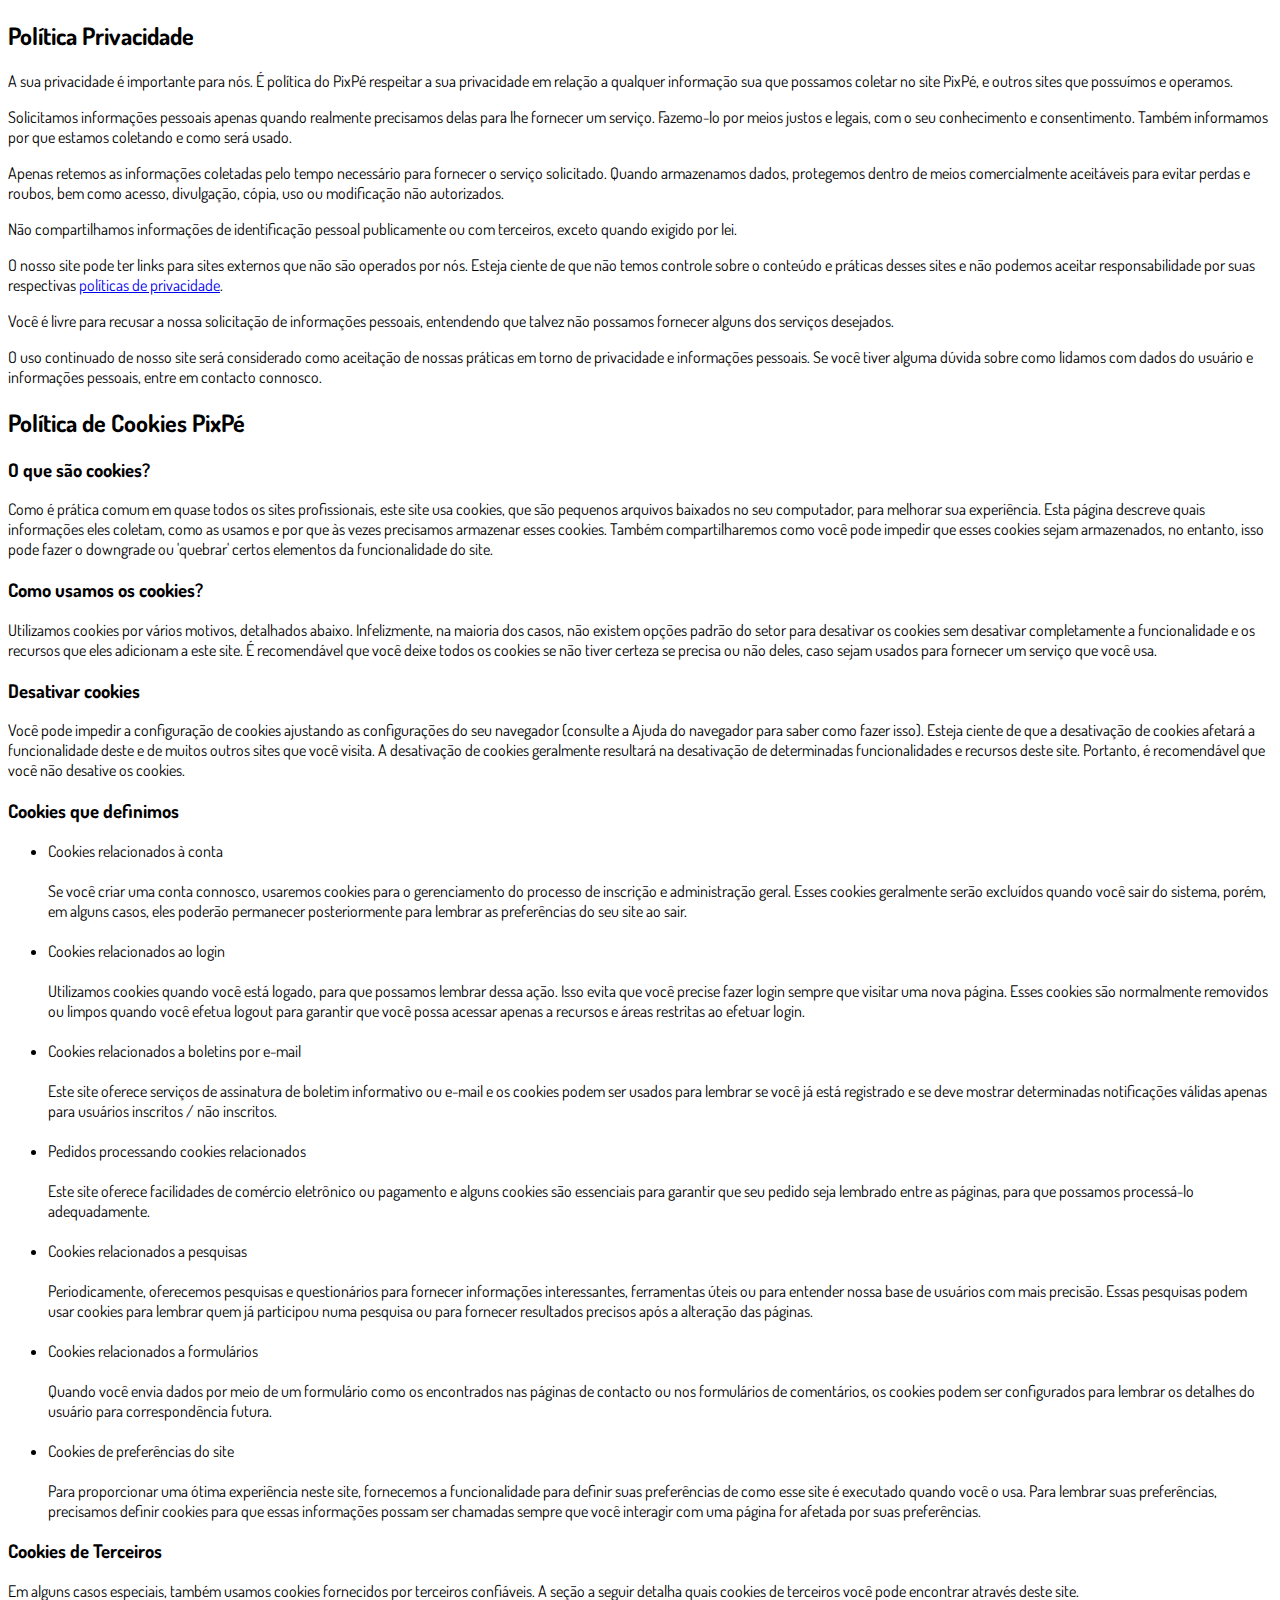
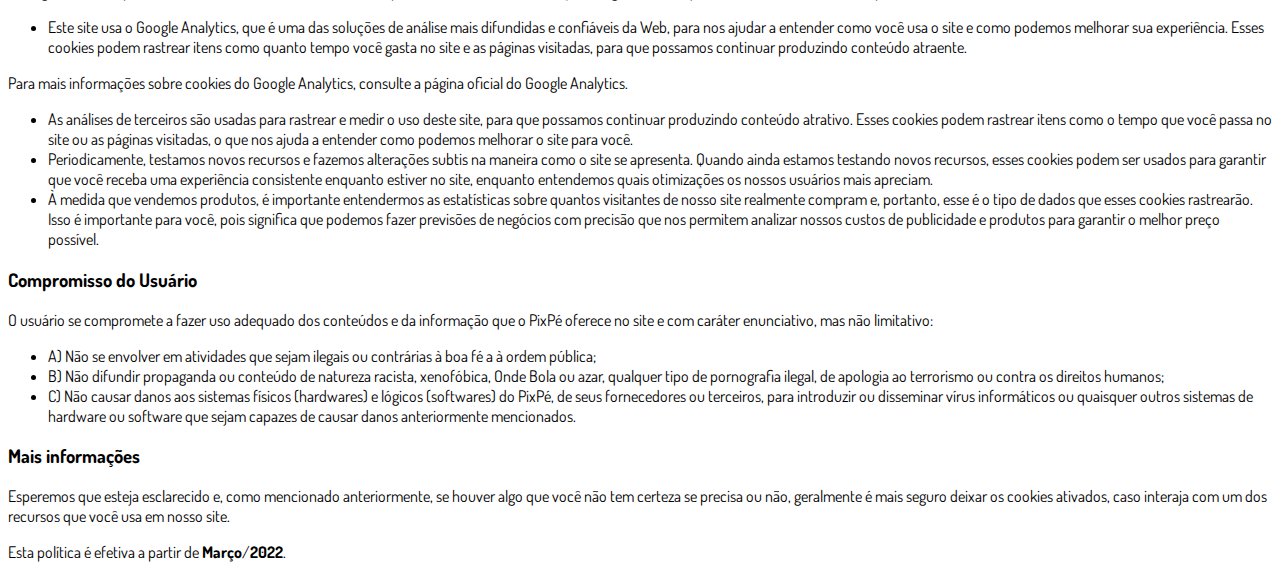
<file: Pixpe/privacidade.html>
<!DOCTYPE html>
<html lang="pt-br">
  <head>
    <meta charset="utf-8">
    <meta name="viewport" content="width=device-width, initial-scale=1, shrink-to-fit=no">

    <link rel="stylesheet" href="https://stackpath.bootstrapcdn.com/bootstrap/4.1.3/css/bootstrap.min.css" integrity="sha384-MCw98/SFnGE8fJT3GXwEOngsV7Zt27NXFoaoApmYm81iuXoPkFOJwJ8ERdknLPMO" crossorigin="anonymous">

    <link rel="preconnect" href="https://fonts.googleapis.com">
    <link rel="preconnect" href="https://fonts.gstatic.com" crossorigin>
    <link href="https://fonts.googleapis.com/css2?family=Dosis:wght@200;300;400;500;600;700;800&display=swap" rel="stylesheet">
    
    <!-- Ícone da Página -->
    <link rel="shortcut icon" type="image/jpg" href="./assets/img/favicon.png">

    <!-- Título da Página -->
    <title>Política de Privacidade | PixPé</title>
    
    <style type="text/css">
      body {
        font-family: 'Dosis', sans-serif;
      }
    </style>

  </head>
  <body>
    
    <div class="container py-5">
      <div class="row justify-content-center">
        <div class="col-lg-8">
          <h2>Política Privacidade</h2>                    <p>A sua privacidade é importante para nós. É política do PixPé respeitar a sua privacidade em relação a qualquer informação sua que possamos coletar no site PixPé, e outros sites que possuímos e operamos.</p>                    <p>Solicitamos informações pessoais apenas quando realmente precisamos delas para lhe fornecer um serviço. Fazemo-lo por meios justos e legais, com o seu conhecimento e consentimento. Também informamos por que estamos coletando e como será usado.                    </p>                    <p>Apenas retemos as informações coletadas pelo tempo necessário para fornecer o serviço solicitado. Quando armazenamos dados, protegemos dentro de meios comercialmente aceitáveis ​​para evitar perdas e roubos, bem como acesso, divulgação, cópia, uso ou                        modificação não autorizados.</p>                    <p>Não compartilhamos informações de identificação pessoal publicamente ou com terceiros, exceto quando exigido por lei.</p>                    <p>O nosso site pode ter links para sites externos que não são operados por nós. Esteja ciente de que não temos controle sobre o conteúdo e práticas desses sites e não podemos aceitar responsabilidade por suas respectivas <a href='https://politicaprivacidade.com' target='_BLANK'>políticas de privacidade</a>.                    </p>                    <p>Você é livre para recusar a nossa solicitação de informações pessoais, entendendo que talvez não possamos fornecer alguns dos serviços desejados.</p>                    <p>O uso continuado de nosso site será considerado como aceitação de nossas práticas em torno de privacidade e informações pessoais. Se você tiver alguma dúvida sobre como lidamos com dados do usuário e informações pessoais, entre em contacto connosco.</p>                    <h2>Política de Cookies PixPé</h2>                    <h3>O que são cookies?</h3>                    <p>Como é prática comum em quase todos os sites profissionais, este site usa cookies, que são pequenos arquivos baixados no seu computador, para melhorar sua experiência. Esta página descreve quais informações eles coletam, como as usamos e por que às vezes                        precisamos armazenar esses cookies. Também compartilharemos como você pode impedir que esses cookies sejam armazenados, no entanto, isso pode fazer o downgrade ou 'quebrar' certos elementos da funcionalidade do site.</p>                    <h3>Como usamos os cookies?</h3>                    <p>Utilizamos cookies por vários motivos, detalhados abaixo. Infelizmente, na maioria dos casos, não existem opções padrão do setor para desativar os cookies sem desativar completamente a funcionalidade e os recursos que eles adicionam a este site. É recomendável                        que você deixe todos os cookies se não tiver certeza se precisa ou não deles, caso sejam usados ​​para fornecer um serviço que você usa.</p>                    <h3>Desativar cookies</h3>                    <p>Você pode impedir a configuração de cookies ajustando as configurações do seu navegador (consulte a Ajuda do navegador para saber como fazer isso). Esteja ciente de que a desativação de cookies afetará a funcionalidade deste e de muitos outros sites que                        você visita. A desativação de cookies geralmente resultará na desativação de determinadas funcionalidades e recursos deste site. Portanto, é recomendável que você não desative os cookies.</p>                    <h3>Cookies que definimos</h3>                    <ul>                        <li>                            Cookies relacionados à conta<br><br> Se você criar uma conta connosco, usaremos cookies para o gerenciamento do processo de inscrição e administração geral. Esses cookies geralmente serão excluídos quando você sair do sistema, porém, em alguns                            casos, eles poderão permanecer posteriormente para lembrar as preferências do seu site ao sair.<br><br>                        </li>                        <li>                            Cookies relacionados ao login<br><br> Utilizamos cookies quando você está logado, para que possamos lembrar dessa ação. Isso evita que você precise fazer login sempre que visitar uma nova página. Esses cookies são normalmente removidos ou limpos                            quando você efetua logout para garantir que você possa acessar apenas a recursos e áreas restritas ao efetuar login.<br><br>                        </li>                        <li>                            Cookies relacionados a boletins por e-mail<br><br> Este site oferece serviços de assinatura de boletim informativo ou e-mail e os cookies podem ser usados ​​para lembrar se você já está registrado e se deve mostrar determinadas notificações                            válidas apenas para usuários inscritos / não inscritos.<br><br>                        </li>                        <li>                            Pedidos processando cookies relacionados<br><br> Este site oferece facilidades de comércio eletrônico ou pagamento e alguns cookies são essenciais para garantir que seu pedido seja lembrado entre as páginas, para que possamos processá-lo adequadamente.<br><br>                        </li>                        <li>                            Cookies relacionados a pesquisas<br><br> Periodicamente, oferecemos pesquisas e questionários para fornecer informações interessantes, ferramentas úteis ou para entender nossa base de usuários com mais precisão. Essas pesquisas podem usar cookies                            para lembrar quem já participou numa pesquisa ou para fornecer resultados precisos após a alteração das páginas.<br><br>                        </li>                        <li>                            Cookies relacionados a formulários<br><br> Quando você envia dados por meio de um formulário como os encontrados nas páginas de contacto ou nos formulários de comentários, os cookies podem ser configurados para lembrar os detalhes do usuário                            para correspondência futura.<br><br>                        </li>                        <li>                            Cookies de preferências do site<br><br> Para proporcionar uma ótima experiência neste site, fornecemos a funcionalidade para definir suas preferências de como esse site é executado quando você o usa. Para lembrar suas preferências, precisamos                            definir cookies para que essas informações possam ser chamadas sempre que você interagir com uma página for afetada por suas preferências.<br>                        </li>                    </ul>                    <h3>Cookies de Terceiros</h3>                    <p>Em alguns casos especiais, também usamos cookies fornecidos por terceiros confiáveis. A seção a seguir detalha quais cookies de terceiros você pode encontrar através deste site.</p>                    <ul>                        <li>                            Este site usa o Google Analytics, que é uma das soluções de análise mais difundidas e confiáveis ​​da Web, para nos ajudar a entender como você usa o site e como podemos melhorar sua experiência. Esses cookies podem rastrear itens como quanto tempo                            você gasta no site e as páginas visitadas, para que possamos continuar produzindo conteúdo atraente.                        </li>                    </ul>                    <p>Para mais informações sobre cookies do Google Analytics, consulte a página oficial do Google Analytics.</p>                    <ul>                        <li>                            As análises de terceiros são usadas para rastrear e medir o uso deste site, para que possamos continuar produzindo conteúdo atrativo. Esses cookies podem rastrear itens como o tempo que você passa no site ou as páginas visitadas, o que nos ajuda a entender                            como podemos melhorar o site para você.</li>                        <li>                            Periodicamente, testamos novos recursos e fazemos alterações subtis na maneira como o site se apresenta. Quando ainda estamos testando novos recursos, esses cookies podem ser usados ​​para garantir que você receba uma experiência consistente enquanto                            estiver no site, enquanto entendemos quais otimizações os nossos usuários mais apreciam.</li>                        <li>                            À medida que vendemos produtos, é importante entendermos as estatísticas sobre quantos visitantes de nosso site realmente compram e, portanto, esse é o tipo de dados que esses cookies rastrearão. Isso é importante para você, pois significa que podemos                            fazer previsões de negócios com precisão que nos permitem analizar nossos custos de publicidade e produtos para garantir o melhor preço possível.</li>                                            </ul>                    <h3>Compromisso do Usuário</h3>                                <p>O usuário se compromete a fazer uso adequado dos conteúdos e da informação que o PixPé oferece no site e com caráter enunciativo, mas não limitativo:</p>                                        <ul>                        <li>A) Não se envolver em atividades que sejam ilegais ou contrárias à boa fé a à ordem pública;</li>                        <li>B) Não difundir propaganda ou conteúdo de natureza racista, xenofóbica, <a style='color: inherit !important; text-decoration:none !important;' href='https://ondeapostar.pt/onde-da-a-bola/'>Onde Bola</a> ou azar, qualquer tipo de pornografia ilegal, de apologia ao terrorismo ou contra os direitos humanos;</li>                        <li>C) Não causar danos aos sistemas físicos (hardwares) e lógicos (softwares) do PixPé, de seus fornecedores ou terceiros, para introduzir ou disseminar vírus informáticos ou quaisquer outros sistemas de hardware ou software que sejam capazes de causar danos anteriormente mencionados.</li>                    </ul>                                        <h3>Mais informações</h3>                    <p>Esperemos que esteja esclarecido e, como mencionado anteriormente, se houver algo que você não tem certeza se precisa ou não, geralmente é mais seguro deixar os cookies ativados, caso interaja com um dos recursos que você usa em nosso site.</p>                    <p>Esta política é efetiva a partir de <strong>Março</strong>/<strong>2022</strong>.</p>
        </div>
      </div>
    </div>

    <script src="https://code.jquery.com/jquery-3.3.1.slim.min.js" integrity="sha384-q8i/X+965DzO0rT7abK41JStQIAqVgRVzpbzo5smXKp4YfRvH+8abtTE1Pi6jizo" crossorigin="anonymous"></script>
    <script src="https://cdnjs.cloudflare.com/ajax/libs/popper.js/1.14.3/umd/popper.min.js" integrity="sha384-ZMP7rVo3mIykV+2+9J3UJ46jBk0WLaUAdn689aCwoqbBJiSnjAK/l8WvCWPIPm49" crossorigin="anonymous"></script>
    <script src="https://stackpath.bootstrapcdn.com/bootstrap/4.1.3/js/bootstrap.min.js" integrity="sha384-ChfqqxuZUCnJSK3+MXmPNIyE6ZbWh2IMqE241rYiqJxyMiZ6OW/JmZQ5stwEULTy" crossorigin="anonymous"></script>
  </body>
</html>
</file>
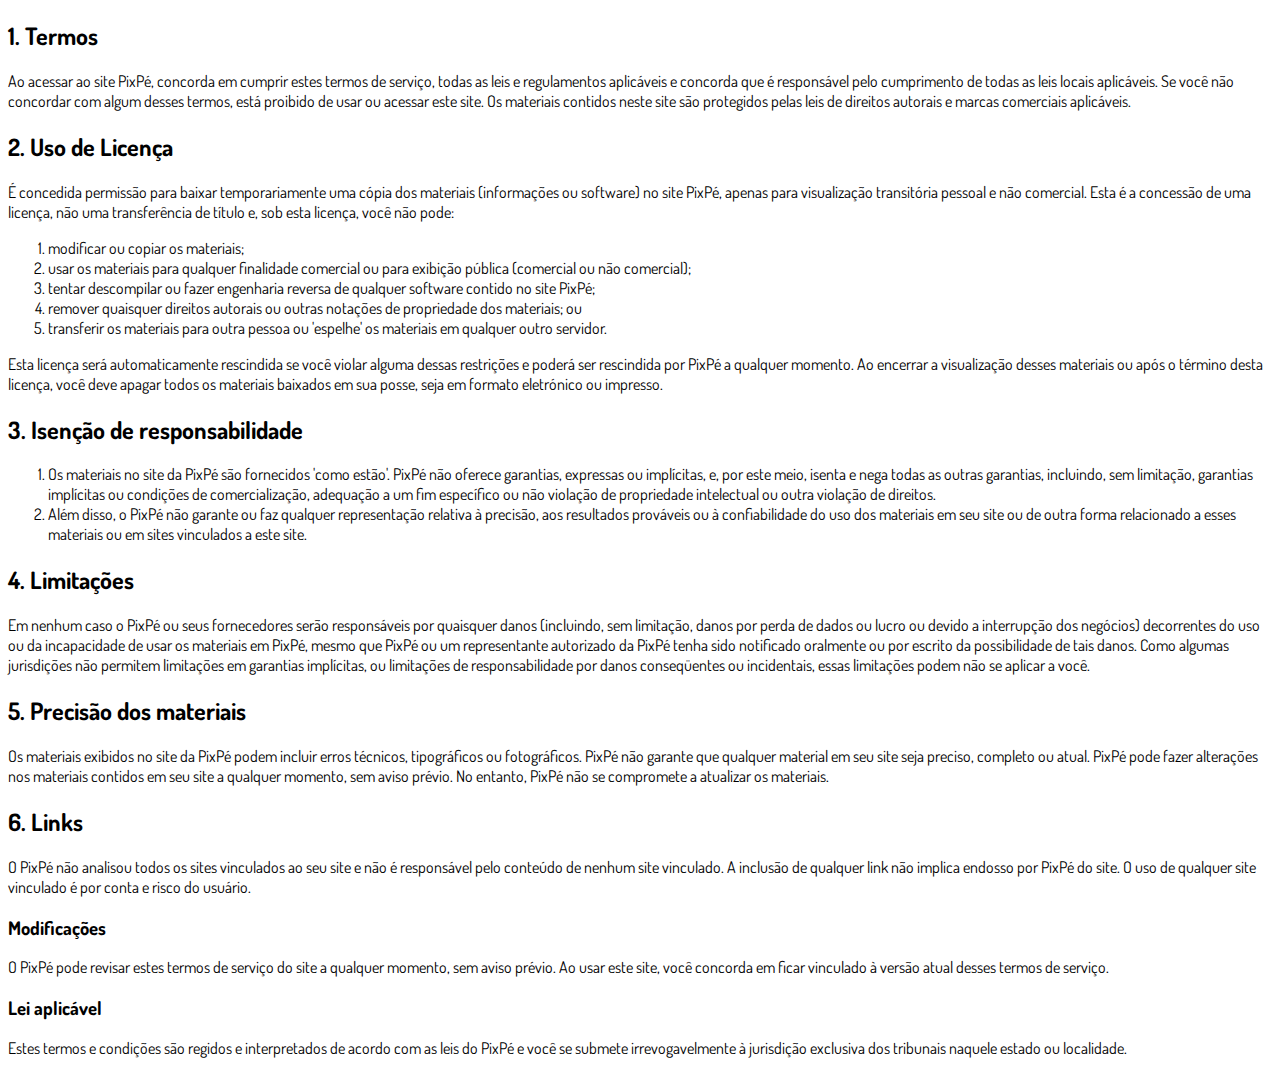
<file: Pixpe/termos.html>
<!DOCTYPE html>
<html lang="pt-br">
  <head>
    <meta charset="utf-8">
    <meta name="viewport" content="width=device-width, initial-scale=1, shrink-to-fit=no">

    <link rel="stylesheet" href="https://stackpath.bootstrapcdn.com/bootstrap/4.1.3/css/bootstrap.min.css" integrity="sha384-MCw98/SFnGE8fJT3GXwEOngsV7Zt27NXFoaoApmYm81iuXoPkFOJwJ8ERdknLPMO" crossorigin="anonymous">

    <link rel="preconnect" href="https://fonts.googleapis.com">
    <link rel="preconnect" href="https://fonts.gstatic.com" crossorigin>
    <link href="https://fonts.googleapis.com/css2?family=Dosis:wght@200;300;400;500;600;700;800&display=swap" rel="stylesheet">
    
    <!-- Ícone da Página -->
    <link rel="shortcut icon" type="image/jpg" href="./assets/img/favicon.png">

    <!-- Título da Página -->
    <title>Termos de Uso | PixPé</title>
    
    <style type="text/css">
      body {
        font-family: 'Dosis', sans-serif;
      }
    </style>

  </head>
  <body>
    
    <div class="container py-5">
      <div class="row justify-content-center">
        <div class="col-lg-8">
          <h2>1. Termos</h2>            <p>Ao acessar ao site PixPé, concorda em cumprir estes termos de serviço, todas as leis e regulamentos aplicáveis ​​e concorda que é responsável pelo cumprimento de todas as leis locais aplicáveis. Se você não concordar com algum                desses termos, está proibido de usar ou acessar este site. Os materiais contidos neste site são protegidos pelas leis de direitos autorais e marcas comerciais aplicáveis.</p>            <h2>2. Uso de Licença</h2>            <p>É concedida permissão para baixar temporariamente uma cópia dos materiais (informações ou software) no site PixPé, apenas para visualização transitória pessoal e não comercial. Esta é a concessão de uma licença, não uma transferência de título e,                sob esta licença, você não pode: </p>            <ol>            <li>modificar ou copiar os materiais;  </li>            <li>usar os materiais para qualquer finalidade comercial ou para exibição pública (comercial ou não comercial);  </li>            <li>tentar descompilar ou fazer engenharia reversa de qualquer software contido no site PixPé;  </li>            <li>remover quaisquer direitos autorais ou outras notações de propriedade dos materiais; ou  </li>            <li>transferir os materiais para outra pessoa ou 'espelhe' os materiais em qualquer outro servidor.</li>            </ol>            <p>Esta licença será automaticamente rescindida se você violar alguma dessas restrições e poderá ser rescindida por PixPé a qualquer momento. Ao encerrar a visualização desses materiais ou após o término desta licença, você deve apagar todos os materiais                baixados em sua posse, seja em formato eletrónico ou impresso.</p>            <h2>3. Isenção de responsabilidade</h2>            <ol>            <li>Os materiais no site da PixPé são fornecidos 'como estão'. PixPé
          não oferece garantias, expressas ou implícitas, e, por este meio, isenta e nega todas as outras garantias, incluindo, sem limitação, garantias implícitas ou condições de comercialização,            adequação a um fim específico ou não violação de propriedade intelectual ou outra violação de direitos. </li>            <li>Além disso, o PixPé não garante ou faz qualquer representação relativa à precisão, aos resultados prováveis ​​ou à confiabilidade do uso dos            materiais em seu site ou de outra forma relacionado a esses materiais ou em sites vinculados a este site.</li>            </ol>            <h2>4. Limitações</h2>            <p>Em nenhum caso o PixPé ou seus fornecedores serão responsáveis ​​por quaisquer danos (incluindo, sem limitação, danos por perda de dados ou lucro ou devido a interrupção dos negócios) decorrentes do uso ou da incapacidade de usar os materiais em PixPé,                mesmo que PixPé ou um representante autorizado da PixPé tenha sido notificado oralmente ou por escrito da possibilidade de tais danos. Como algumas jurisdições não permitem limitações em garantias implícitas, ou limitações de responsabilidade                por danos conseqüentes ou incidentais, essas limitações podem não se aplicar a você.</p>            <h2>5. Precisão dos materiais</h2>            <p>Os materiais exibidos no site da PixPé podem incluir erros técnicos, tipográficos ou fotográficos. PixPé não garante que qualquer material em seu site seja preciso, completo ou atual. PixPé pode fazer alterações nos materiais contidos em seu                site a qualquer momento, sem aviso prévio. No entanto, PixPé não se compromete a atualizar os materiais.</p>            <h2>6. Links</h2>            <p>O PixPé não analisou todos os sites vinculados ao seu site e não é responsável pelo conteúdo de nenhum site vinculado. A inclusão de qualquer link não implica endosso por PixPé do site. O uso de qualquer site vinculado é por conta e risco do usuário.</p>            </p>            <h3>Modificações</h3>            <p>O PixPé pode revisar estes termos de serviço do site a qualquer momento, sem aviso prévio. Ao usar este site, você concorda em ficar vinculado à versão atual desses termos de serviço.</p>            <h3>Lei aplicável</h3>            <p>Estes termos e condições são regidos e interpretados de acordo com as leis do PixPé e você se submete irrevogavelmente à jurisdição exclusiva dos tribunais naquele estado ou localidade.</p>
        </div>
      </div>
    </div>

    <script src="https://code.jquery.com/jquery-3.3.1.slim.min.js" integrity="sha384-q8i/X+965DzO0rT7abK41JStQIAqVgRVzpbzo5smXKp4YfRvH+8abtTE1Pi6jizo" crossorigin="anonymous"></script>
    <script src="https://cdnjs.cloudflare.com/ajax/libs/popper.js/1.14.3/umd/popper.min.js" integrity="sha384-ZMP7rVo3mIykV+2+9J3UJ46jBk0WLaUAdn689aCwoqbBJiSnjAK/l8WvCWPIPm49" crossorigin="anonymous"></script>
    <script src="https://stackpath.bootstrapcdn.com/bootstrap/4.1.3/js/bootstrap.min.js" integrity="sha384-ChfqqxuZUCnJSK3+MXmPNIyE6ZbWh2IMqE241rYiqJxyMiZ6OW/JmZQ5stwEULTy" crossorigin="anonymous"></script>
  </body>
</html>
</file>
